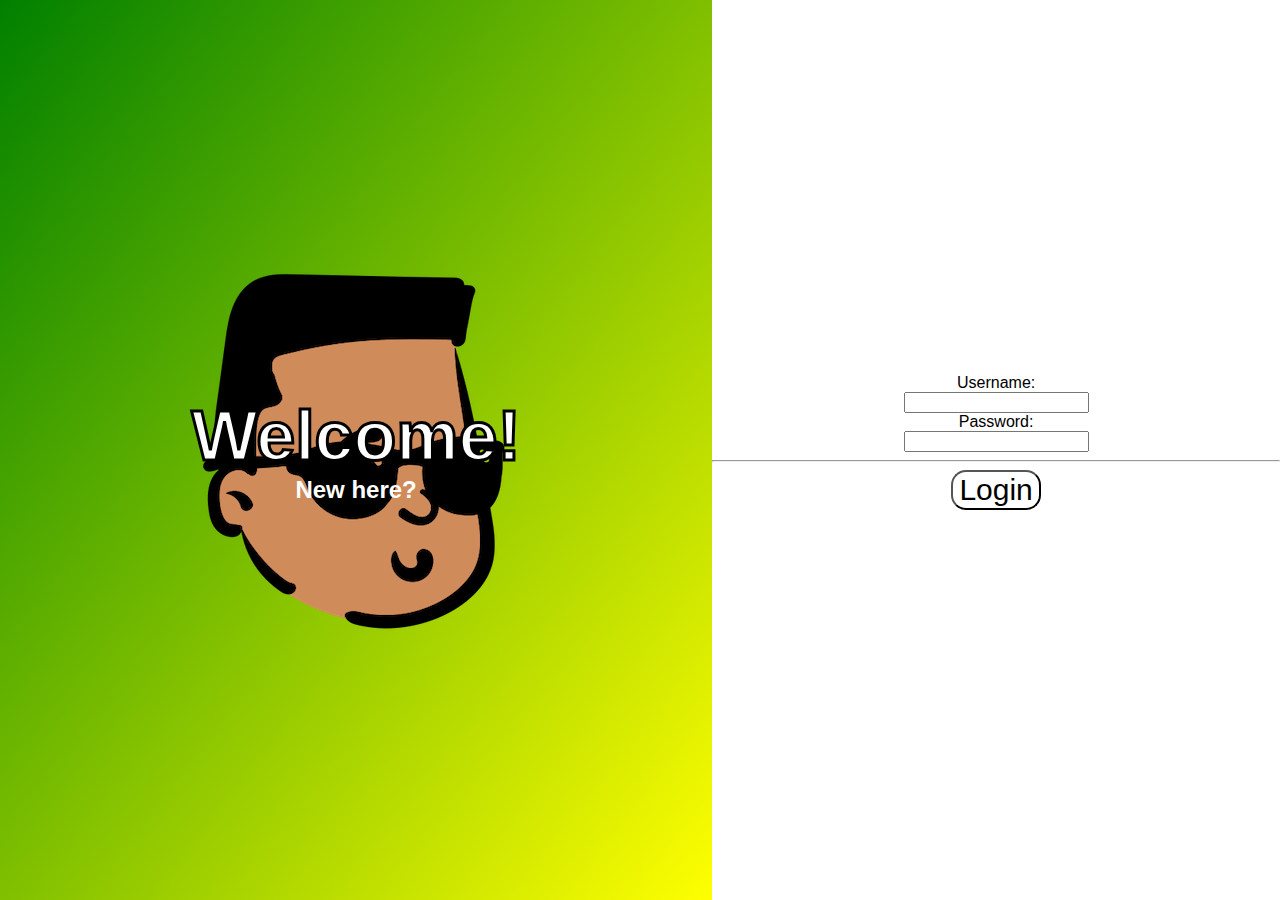
<file: index.html>
<html lang="en">

<head>
    <meta charset="UTF-8">
    <meta http-equiv="X-UA-Compatible" content="IE=edge">
    <meta name="viewport" content="width=device-width, initial-scale=1.0">
    <link rel="stylesheet" href="./Built-in/css/index_style.css">
    <title>Document</title>
</head>

<body>
    <div class="container">

        <div class="leftpart">
            <div class="title-container">
                <h1 class="welcome_message">
                    Welcome!
                </h1>
                <h2 class="new-message">
                    <a href="Built-in/html/sign-up.html" class="newUserLink">New here?</a>
                </h2>
            </div>
            <div class="img-wrapper">
                <img src="Built-in/images/Open Peeps - Avatar.png" alt="Welcome image by Pablo Stanley">
            </div>
        </div>


        <div class="rightpart">

            <div class="formcont">
                <form action="./Built-in/html/home.html" id="loginform">
                    <label for="Username">Username:</label><br>
                    <input type="text" id="Username" name="Username" required minlength="5" maxlength="12"><br>
                    <label for="Password">Password:</label><br>
                    <input type="password" id="Password" name="Password" required minlength="12">
                    <hr style="color:#caf0f8">
                    <button type="submit" id="submitButton" form="loginform" value="Submit"class="submitbutton">Login</button> 
                </form>
            </div>

        </div>


    </div>

</body>

</html>
</file>
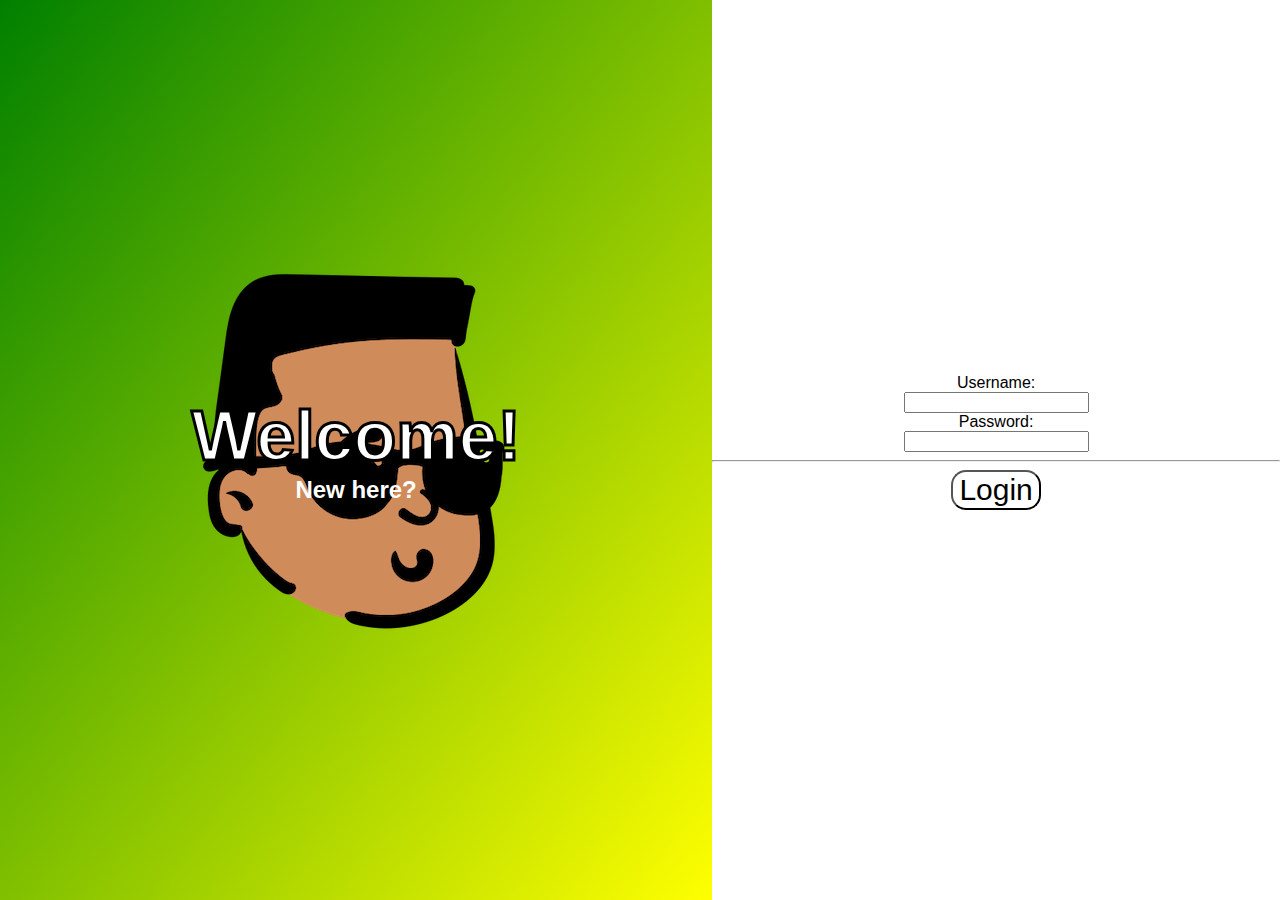
<file: Built-in/html/index.html>
<html lang="en">

<head>
    <meta charset="UTF-8">
    <meta http-equiv="X-UA-Compatible" content="IE=edge">
    <meta name="viewport" content="width=device-width, initial-scale=1.0">
    <link rel="stylesheet" href="../css/index_style.css">
    <title>Document</title>
</head>

<body>
    <div class="container">

        <div class="leftpart">
            <div class="title-container">
                <h1 class="welcome_message">
                    Welcome!
                </h1>
                <h2 class="new-message">
                    <a href="./sign-up.html" class="newUserLink">New here?</a>
                </h2>
            </div>
            <div class="img-wrapper">
                <img src="../images/Open Peeps - Avatar.png" alt="Welcome image by Pablo Stanley">
            </div>
        </div>


        <div class="rightpart">

            <div class="formcont">
                <form action="./home.html" id="loginform">
                    <label for="Username">Username:</label><br>
                    <input type="text" id="Username" name="Username" required minlength="5" maxlength="12"><br>
                    <label for="Password">Password:</label><br>
                    <input type="password" id="Password" name="Password" required minlength="12">
                    <hr style="color:#caf0f8">
                    <button type="submit" id="submitButton" form="loginform" value="Submit"class="submitbutton">Login</button> 
                </form>
            </div>

        </div>


    </div>

</body>

</html>
</file>
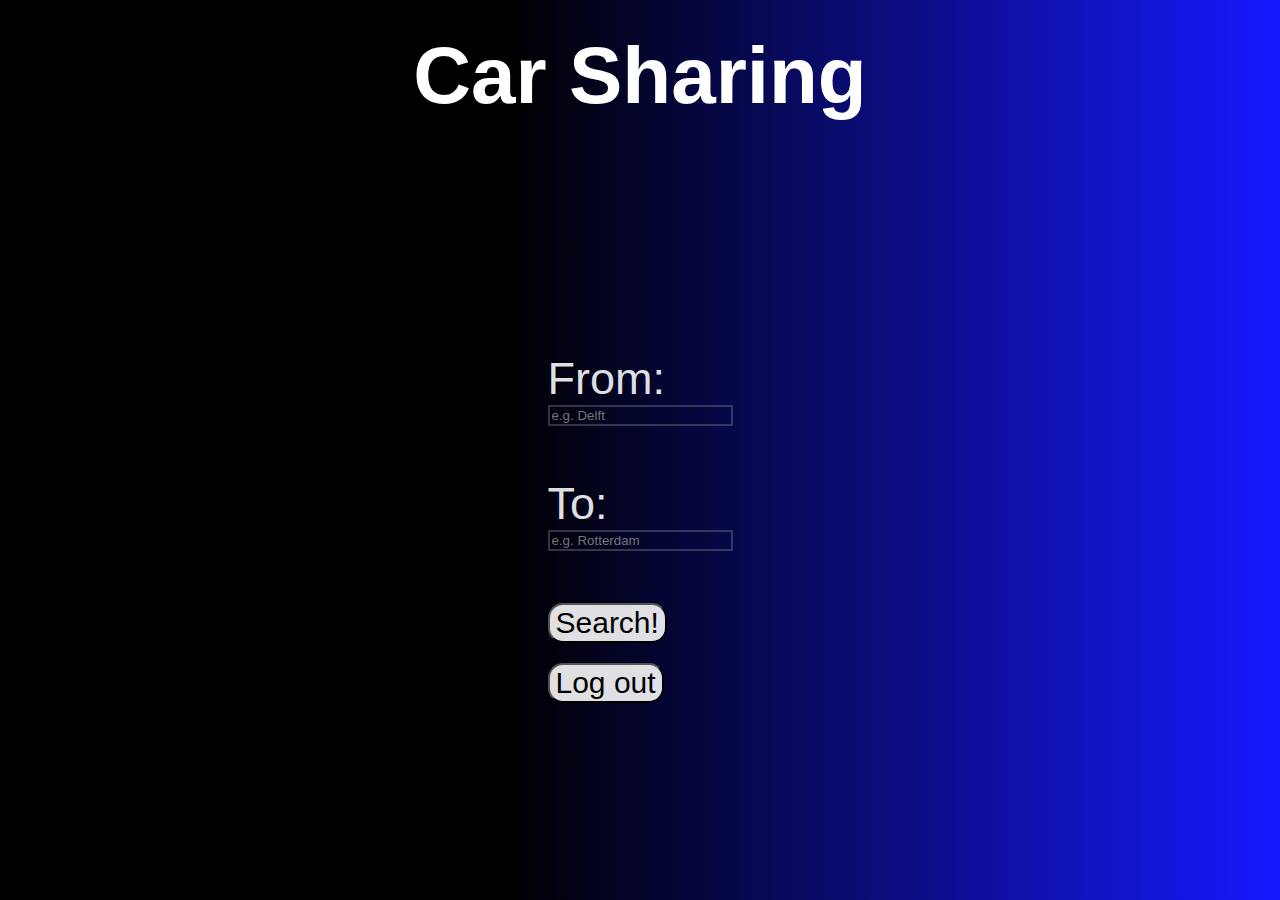
<file: Built-in/html/home.html>
<html lang="en">

<head>
    <meta charset="UTF-8">
    <meta http-equiv="X-UA-Compatible" content="IE=edge">
    <meta name="viewport" content="width=device-width, initial-scale=1.0">
    <link rel="stylesheet" href="../css/home_style.css">
    <title>Document</title>
</head>

<body>
    <div class="container">
        <h1>
            Car Sharing
        </h1>
        <div class="search">

            <div class="searchform">
                <form id="searchform" action="./map.html">
                    <div class="from">

                        <label for="PlaceFrom">From:</label><br>
                        <input type="text" name="PlaceFrom" id="PlaceFrom" class="inputs" placeholder="e.g. Delft"
                            required><br><br>

                        <label for="PlaceTo">To:</label><br>
                        <input type="text" name="PlaceTo" id="PlaceTo" class="inputs" placeholder="e.g. Rotterdam"
                            required><br><br>


                        <button type="submit" form="searchform" value="Submit" class="submitbutton">Search!</button> <br>
                    </div>
                </form>
                <a href="./index.html"><button>Log out</button></a>
            </div>
        </div>
    </div>
</body>

</html>
</file>
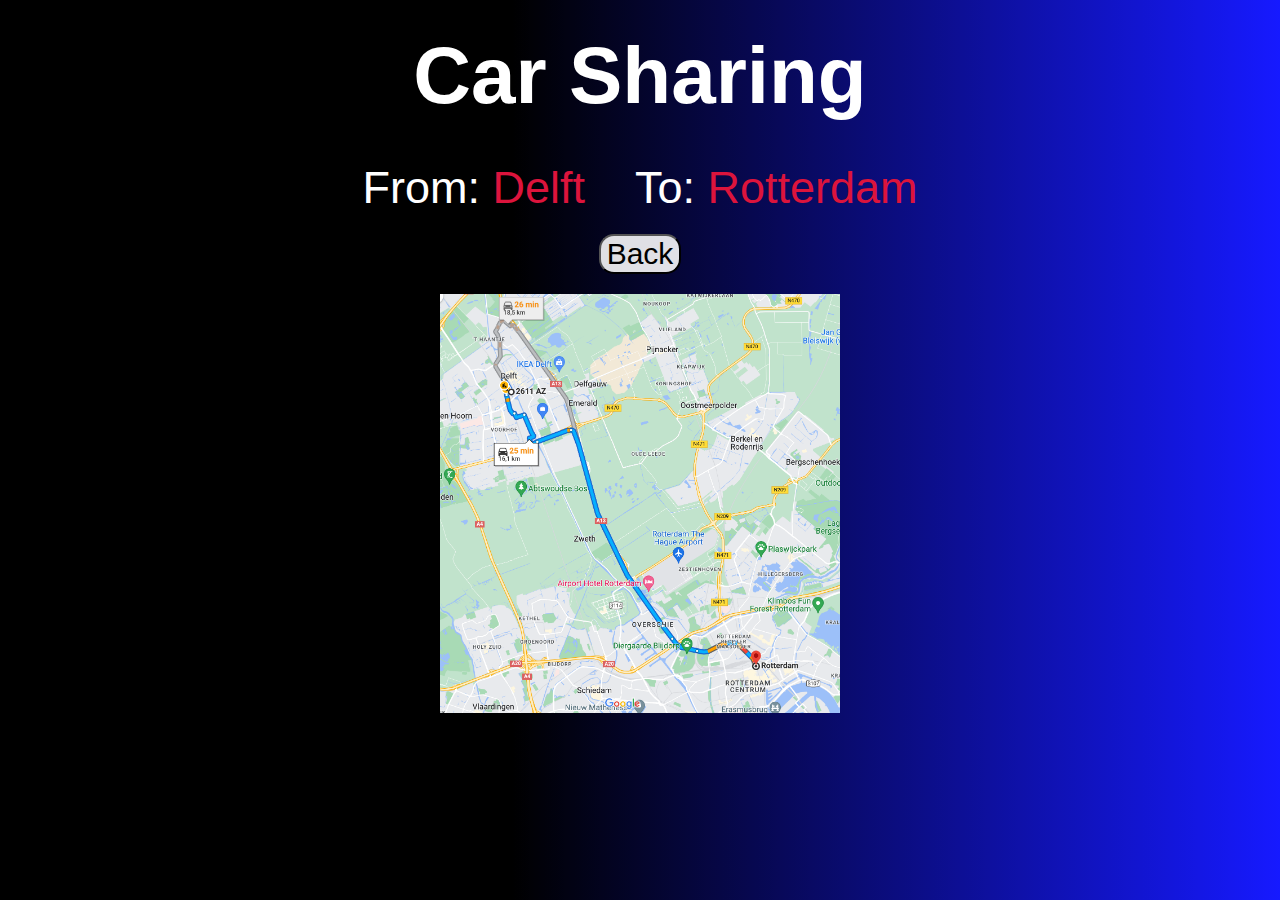
<file: Built-in/html/map.html>
<html lang="en">

<head>
    <meta charset="UTF-8">
    <meta http-equiv="X-UA-Compatible" content="IE=edge">
    <meta name="viewport" content="width=device-width, initial-scale=1.0">
    <link rel="stylesheet" href="../css/map_sytle.css">
    <title>Document</title>
</head>

<body>
    <div class="container">
        <h1>
            Car Sharing
        </h1>
        <div class="from-to">
            <p>From: <span class="destination">Delft</span></p>
            <p>To: <span class="destination">Rotterdam</span></p>
        </div>
        <a href="./home.html"><button>Back</button></a>
        <img src="../images/map.png" alt="Map Image">
    </div>
</body>

</html>
</file>
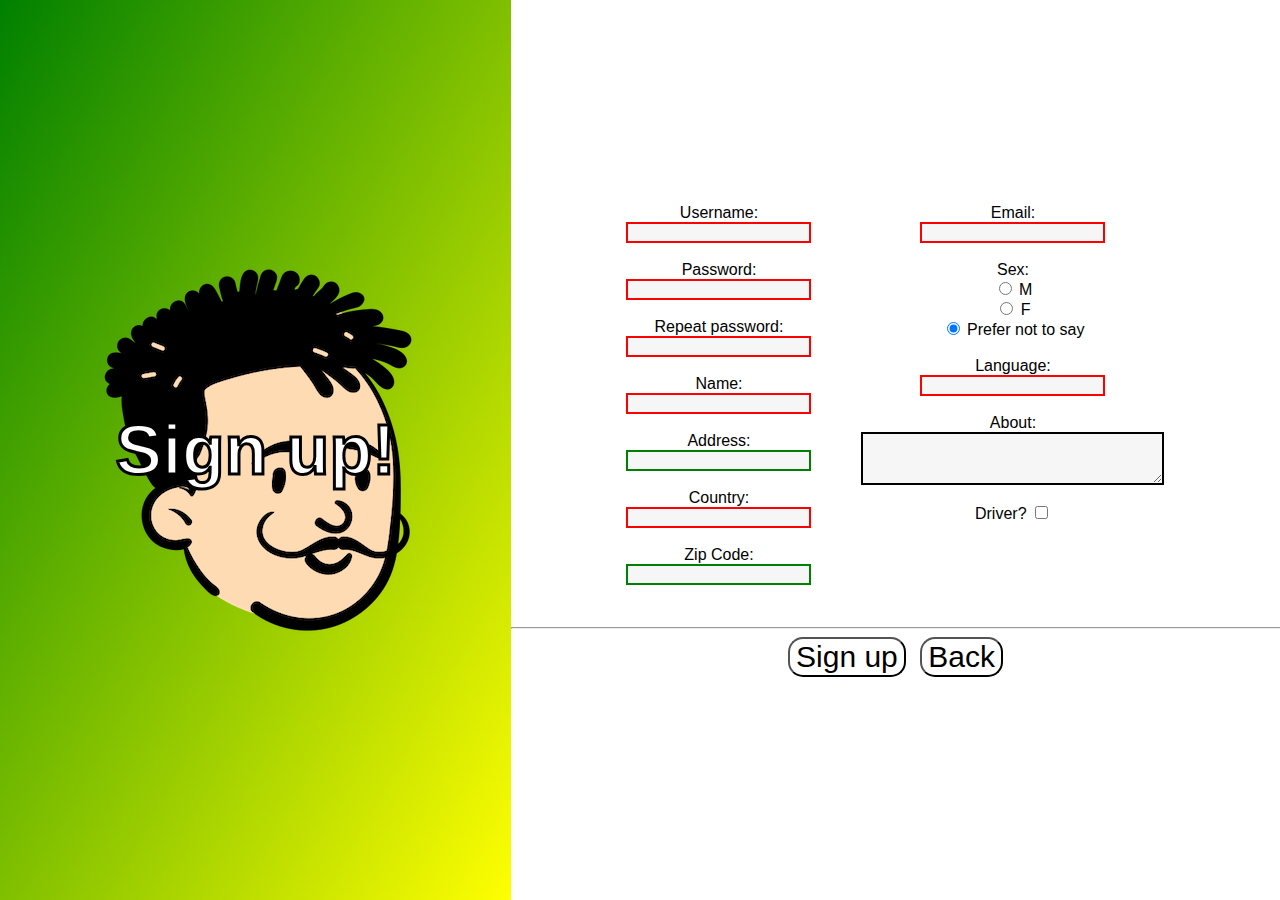
<file: Built-in/html/sign-up.html>
<html lang="en">

<head>
    <meta charset="UTF-8">
    <meta http-equiv="X-UA-Compatible" content="IE=edge">
    <meta name="viewport" content="width=device-width, initial-scale=1.0">
    <link rel="stylesheet" href="../css/sign_up.css">
    <title>Document</title>
</head>

<body>
    <div class="container">

        <div class="leftpart">
            <div class="title-container">
                <h1 class="welcome_message">
                    Sign up!
                </h1>
            </div>
            <div class="img-wrapper">
                <!-- <img src="../images/Open Peeps - Avatar.png" alt="Welcome image by Pablo Stanley" style="height: 30%;"> -->
                <img src="../images/Open Peeps - Avatar-SignUp.png" alt="Welcome image by Pablo Stanley">
            </div>
        </div>


        <div class="rightpart">

            <div class="formcont">
                <form action="" id="loginform">
                    <div>
                        <label for="Username">Username:</label><br>
                        <input type="text" id="Username" name="Username" class="inputs" required minlength="5"
                            maxlength="12" title="">
                            <p class="error username-error"></p>
                            <br>
                            
                            <label for="Password">Password:</label><br>
                            <input type="text" id="Password" name="Password" class="inputs" required minlength="12">
                            <p class="error password-error"></p>
                            <br>
                            <label for="RepeatPassword">Repeat password:</label><br>
                            <input type="text" id="RepeatPassword" name="RepeatPassword" class="inputs" required
                            minlength="12"><br>
                            <p class="error repeat-pass-error"></p>
                            <br>
                            
                            <label for="Name">Name:</label><br>
                            <input type="text" id="Name" name="Name" class="inputs" required><br>
                            <p class="error name-error"></p>
                            <br>
                            
                            <label for="Address">Address:</label><br>
                            <input type="text" id="Address" name="Address" class="inputs"><br>
                            <p class="error address-error"></p>
                            <br>
                            
                            <label for="Country">Country:</label><br>
                            <input type="Country" id="Country" name="Country" class="inputs" required><br>
                            <p class="error country-error"></p>
                            <br>
                            
                            <label for="ZipCode">Zip Code:</label><br>
                            <input type="text" id="ZipCode" name="ZipCode" class="inputs" minlength="6" maxlength="6"><br>
                            <p class="error zipcode-error"></p>
                            <br>
                        </div>
                        <div>
                            <label for="Email">Email:</label><br>
                            <input type="email" id="Email" name="Email" class="inputs" required><br>
                            <p class="error email-error"></p>
                            <br>
                            
                            <label for="Sex">Sex:</label><br>
                            <input type="radio" name="Sex" value="Male"> M </br>
                            <input type="radio" name="Sex" value="Female"> F </br>
                            <input type="radio" name="Sex" value="Prefer" checked> Prefer not to say </br>
                            <p class="error sex-error"></p>
                            <br>
                            
                            <label for="Language">Language:</label><br>
                            <input type="text" id="Language" name="Language" class="inputs" required><br>
                            <p class="error language-error"></p>
                            <br>
                            
                            <label for="About">About:</label><br>
                            <textarea name="About" id="About" rows="3" cols="35" class="inputs"></textarea><br>
                            <p class="error about-error"></p>
                            <br>
                            
                            <label for="IsDriver">Driver?</label>
                            <input type="checkbox" id="IsDriver" name="IsDriver"><br>
                            <p class="error driver-error"></p>
                    </div>
                </form>
                <hr style="color: #000;">
                <div class="buttons">
                    <button type="submit" id="submitButton" onclick="submitButtonClick()" form="loginform"
                        value="Submit" class="submitbutton">Sign up</button>
                    <a href="../index.html"><button>Back</button></a>
                </div>
            </div>

        </div>


    </div>

    <script type="text/javascript" src="../js/sign-up-validation.js"></script>
    <script type="text/javascript" src="../js/system-tracker.js"></script>
</body>

</html>
</file>
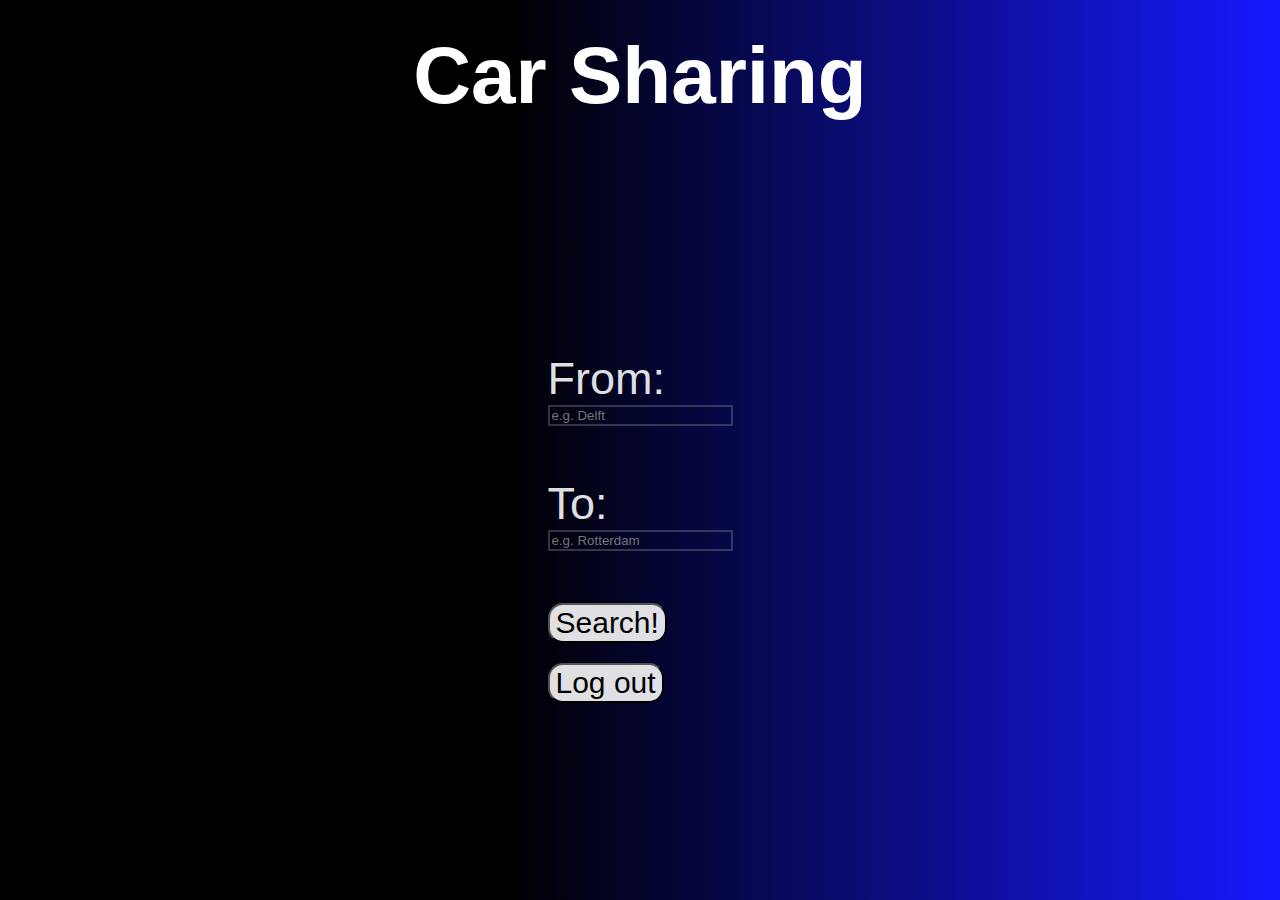
<file: HTML/html/home.html>
<html lang="en">

<head>
    <meta charset="UTF-8">
    <meta http-equiv="X-UA-Compatible" content="IE=edge">
    <meta name="viewport" content="width=device-width, initial-scale=1.0">
    <link rel="stylesheet" href="../css/home_style.css">
    <title>Document</title>
</head>

<body>
    <div class="container">
        <h1>
            Car Sharing
        </h1>
        <div class="search">

            <div class="searchform">
                <form id="searchform" action="./map.html">
                    <div class="from">

                        <label for="PlaceFrom">From:</label><br>
                        <input type="text" name="PlaceFrom" id="PlaceFrom" class="inputs" placeholder="e.g. Delft"
                            required><br><br>

                        <label for="PlaceTo">To:</label><br>
                        <input type="text" name="PlaceTo" id="PlaceTo" class="inputs" placeholder="e.g. Rotterdam"
                            required><br><br>


                        <button type="submit" form="searchform" value="Submit" class="submitbutton">Search!</button> <br>
                    </div>
                </form>
                <a href="../index.html"><button>Log out</button></a>
            </div>
        </div>
    </div>
</body>

</html>
</file>
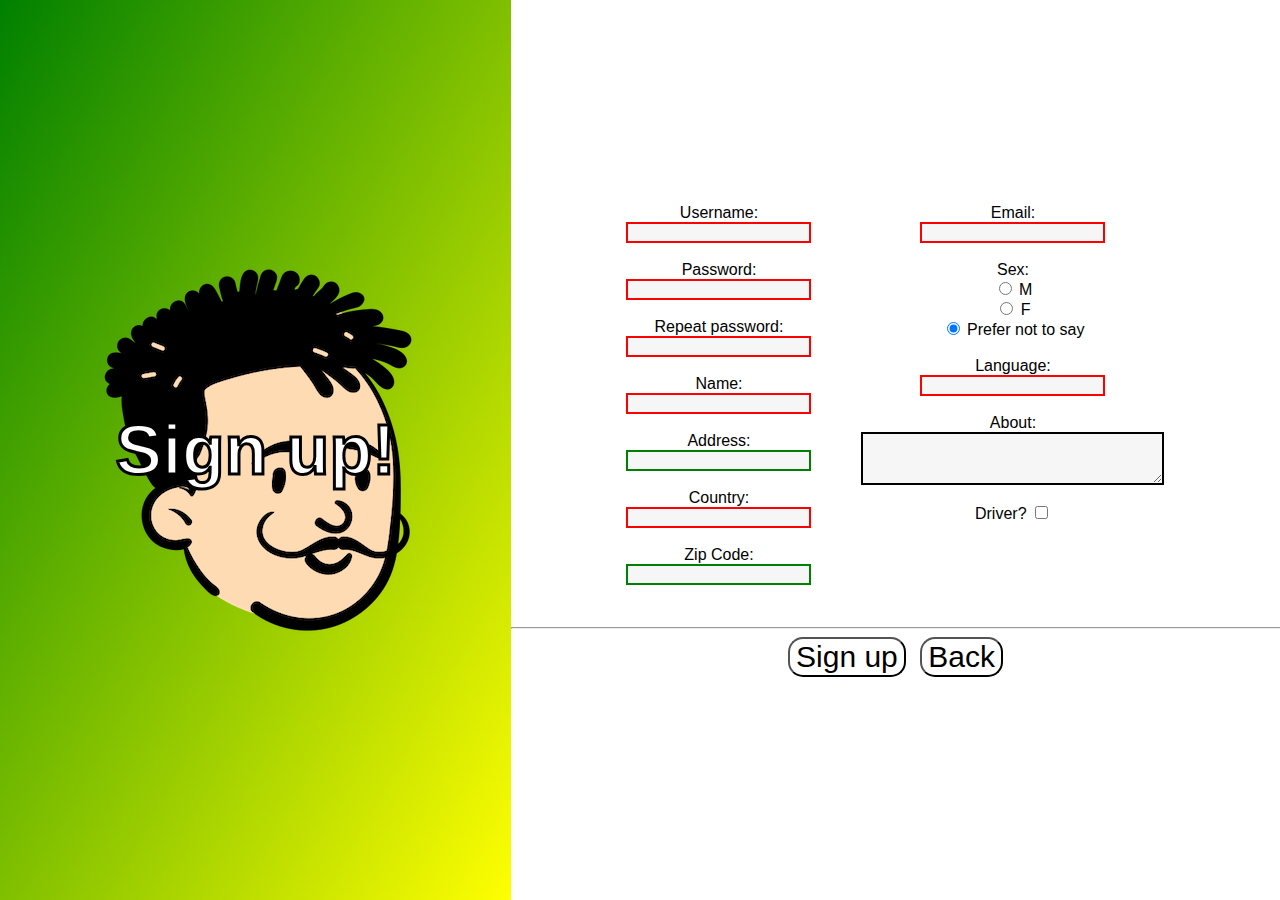
<file: Javascript/html/sign-up.html>
<html lang="en">

<head>
    <meta charset="UTF-8">
    <meta http-equiv="X-UA-Compatible" content="IE=edge">
    <meta name="viewport" content="width=device-width, initial-scale=1.0">
    <link rel="stylesheet" href="../css/sign_up.css">
    <title>Document</title>
</head>

<body onload="start_track()">
    <div class="container">
        
        <div class="leftpart">
            <div class="title-container">
                <h1 class="welcome_message">
                    Sign up!
                </h1>
            </div>
            <div class="img-wrapper">
                <!-- <img src="../images/Open Peeps - Avatar.png" alt="Welcome image by Pablo Stanley" style="height: 30%;"> -->
                <img src="../images/Open Peeps - Avatar-SignUp.png" alt="Welcome image by Pablo Stanley">
            </div>
        </div>
        
        
        <div class="rightpart">
            
            <div class="formcont">
                <form action="" id="loginform">
                    <div>
                        <label for="Username">Username:</label><br>
                        <input type="text" id="Username" name="Username" class="inputs" required minlength="5"
                            maxlength="12" title="">
                            <p class="error username-error"></p>
                            <br>
                            
                            <label for="Password">Password:</label><br>
                            <input type="text" id="Password" name="Password" class="inputs" required minlength="12">
                            <p class="error password-error"></p>
                            <br>
                            <label for="RepeatPassword">Repeat password:</label><br>
                            <input type="text" id="RepeatPassword" name="RepeatPassword" class="inputs" required
                            minlength="12"><br>
                            <p class="error repeat-pass-error"></p>
                            <br>
                            
                            <label for="Name">Name:</label><br>
                            <input type="text" id="Name" name="Name" class="inputs" required><br>
                            <p class="error name-error"></p>
                            <br>
                            
                            <label for="Address">Address:</label><br>
                            <input type="text" id="Address" name="Address" class="inputs"><br>
                            <p class="error address-error"></p>
                            <br>
                            
                            <label for="Country">Country:</label><br>
                            <input type="Country" id="Country" name="Country" class="inputs" required><br>
                            <p class="error country-error"></p>
                            <br>
                            
                            <label for="ZipCode">Zip Code:</label><br>
                            <input type="text" id="ZipCode" name="ZipCode" class="inputs" minlength="6" maxlength="6"><br>
                            <p class="error zipcode-error"></p>
                            <br>
                        </div>
                        <div>
                            <label for="Email">Email:</label><br>
                            <input type="email" id="Email" name="Email" class="inputs" required><br>
                            <p class="error email-error"></p>
                            <br>
                            
                            <label for="Sex">Sex:</label><br>
                            <input type="radio" name="Sex" value="Male"> M </br>
                            <input type="radio" name="Sex" value="Female"> F </br>
                            <input type="radio" name="Sex" value="Prefer" checked> Prefer not to say </br>
                            <p class="error sex-error"></p>
                            <br>
                            
                            <label for="Language">Language:</label><br>
                            <input type="text" id="Language" name="Language" class="inputs" required><br>
                            <p class="error language-error"></p>
                            <br>
                            
                            <label for="About">About:</label><br>
                            <textarea name="About" id="About" rows="3" cols="35" class="inputs"></textarea><br>
                            <p class="error about-error"></p>
                            <br>
                            
                            <label for="IsDriver">Driver?</label>
                            <input type="checkbox" id="IsDriver" name="IsDriver"><br>
                            <p class="error driver-error"></p>
                            

                    </div>
                </form>
                <hr style="color: #000;">
                <div class="buttons">
                    <button type="submit" id="submitButton" onclick="submitButtonClick()" form="loginform" value="Submit" class="submitbutton">Sign up</button>
                    <a href="./index.html"><button>Back</button></a>
                </div>
            </div>

        </div>
        
        
    </div>
    
    <script type="text/javascript" src="../js/sign-up-validation.js"></script>
    <script type="text/javascript" src="../js/system-tracker.js"></script>
</body>

</html>
</file>
<file: Built-in/css/index_style.css>
body {
    margin: 0px;
    font-family: Arial, Helvetica, sans-serif;
}
.container {
    display: flex;
    flex-direction: row;
    height: 100%;
    min-width: 100%;
    
}
.leftpart {
    position: relative;
    display: flex;
    justify-content: center;
    flex-direction: column;
    flex-grow: 1;
    background-image: linear-gradient(to bottom right, green, yellow);
    color: white;
    text-align: center;   
}

.title-container {
    flex-direction: column;
    justify-content: center;
    z-index: 1;
    /* text-shadow: 0 0 5px black; */
}

.welcome_message {
    -webkit-text-stroke: 3px #000;
    max-height: fit-content;
    font-size: 70;
    margin: 0;
}

.new-message {
    max-height: fit-content;
    text-decoration: none;
    margin: 0;
}

.img-wrapper {
    position: absolute;
    min-width: 100%;
    z-index: 0;
}

img {
    margin: 0 auto;
}

.newUserLink {
    color: white;
    text-decoration: none;
    
}

.newUserLink:hover {
    color: yellow;
    text-decoration: underline;
 
}

/* .img-wrapper {
    padding-top: 60%;
    
    size: 20%;
} */

.rightpart {
    position: relative;
    display: flex;
    justify-content: center;
    flex-direction: column;
    flex-grow: 1;
    
}

.formcont {
    text-align: center;
}

button {
    background-color: rgba(255, 255, 255, 0.877);
    border-color: #000;
    border-radius: 15px;
    font-size: 30;
    transition: 0.4s;
}

button:hover {
    cursor: pointer;
    background-color: transparent;
    border: rgba(0, 81, 255, 0.835) solid 2px;
}
</file>
<file: Built-in/css/home_style.css>
body{
    margin: 0px;
    font-family: Arial, Helvetica, sans-serif; 
    background-image: linear-gradient(to right,black 40%, rgba(0, 4, 255, 0.915));
    color: #fff;
}

.container{
    display: flex;
    flex-direction: column;
    justify-content: flex-start;
    align-items: center;
    min-width: 100%;
    height: 100%;
}

h1{
    text-align: center;
    font-size: 80;
    margin-top: 30px;
}

h1:hover{
    color:rgba(0, 153, 255, 0.438);
}

.search{
    color:rgba(255, 255, 255, 0.877);
    position: relative;
    display: flex;
    flex-direction: column;
    justify-content: center;
    align-items: center;
    min-width: 100%;
    flex-grow: 1;
    /* background-image: linear-gradient(to     right,black 40%, rgba(0, 4, 255, 0.479)); */
}

.searchform{
    font-size: 45;
    position: relative;
    display: flex;
    flex-direction: column;
    justify-content: space-around;
}

#searchform {
    margin: 0;
}

.inputs{
    background-color: transparent;
    border: rgba(100, 110, 131, 0.479) solid 2px;
    transition: 0.7s;
    color: aliceblue;
}

.inputs:hover{
    border: rgba(0, 81, 255, 0.835) solid 2px;
}

button {
    background-color: rgba(255, 255, 255, 0.877);
    border-color: #000;
    border-radius: 15px;
    font-size: 30;
    transition: 0.4s;
    margin-bottom: 20px;
    align-self: baseline;
}

button:hover{
    cursor: pointer;
    background-color: transparent;
    color: aliceblue;
    border: rgba(0, 81, 255, 0.835) solid 2px;
}
</file>
<file: Built-in/css/map_sytle.css>
body {
    margin: 0px;
    font-family: Arial, Helvetica, sans-serif; 
    background-image: linear-gradient(to right,black 40%, rgba(0, 4, 255, 0.915));
    color: white;
}

.container {
    display: flex;
    justify-content: center;
    flex-direction: column;
    align-items: center;
}

h1{ 
    text-align: center;
    font-size: 80;
    margin-top: 30px;
    margin-bottom: 20px;
}

img {
    max-width: 400px;
}

.from-to {
    display: flex;
    gap: 50px;
    font-size: 45;
    justify-content: center;
}

.from-to p {
    margin: 20px 0 0 0;
}

.destination {
    color:crimson;
}

button {
    margin: 20px 0;
    font-size: 30;
    background-color: rgba(255, 255, 255, 0.877);
    border-radius: 15px;
    font-size: 30;
    transition: 0.4s;
    border-color: #000;
}

button:hover {
    cursor: pointer;
    background-color: transparent;
    color: aliceblue;
    border: rgba(0, 81, 255, 0.835) solid 2px;
}
</file>
<file: Built-in/css/sign_up.css>
body {
    margin: 0px;
    font-family: Arial, Helvetica, sans-serif;
}

.container {
    display: flex;
    flex-direction: row;
    height: 100%;
    min-width: 100%;
    
}

.leftpart {
    position: relative;
    display: flex;
    justify-content: center;
    flex-direction: column;
    flex-grow: 1;
    background-image: linear-gradient(to bottom right, green, yellow);
    color: white;
    text-align: center;   
}

.title-container {
    flex-direction: column;
    justify-content: center;
    z-index: 1;
    -webkit-text-stroke: 3px #000;
}

.welcome_message {
    max-height: fit-content;
    font-size: 70;
    margin: 0;
    color: hsl(0, 0%, 100%);
}

.img-wrapper {
    position: absolute;
    min-width: 100%;
    z-index: 0;
}

img {
    margin: 0 auto;
}

.newUserLink {
    color: white;
    text-decoration: none;
    
}

.rightpart {
    position: relative;
    display: flex;
    justify-content: center;
    flex-direction: column;
    flex-grow: 1;
    
}

.formcont {
    position: relative;
    display: flex;
    flex-direction: column;
    justify-content: space-between;
    text-align: center;
}

#loginform {
    display: flex;
    justify-content: center;
    gap: 50px;

}

.inputs{
    background-color: rgba(148, 148, 148, 0.082);
    transition: 0.3s;
    border: black 2px solid;
}

.inputs:hover{
    opacity: 0.5;
    background-color:rgba(255, 0, 0, 0.595);
    border: transparent solid 2px;
}

input:valid,
input:in-range {  
  border-color: green;
}

input:valid:hover,
input:in-range:hover {
    background-color: rgba(0, 128, 0, 0.47);
}
input:invalid,
input:out-of-range {
  border-color: red;  
}

textarea.inputs:hover {
    border-width: 1px;
}

.error {
    text-align: left;
    font-size: 13px;
    line-height: 20px;
    margin: 0;
}

hr {
    min-width: 100%;
}

button {
    background-color: rgba(255, 255, 255, 0.877);
    border-color: #000;
    border-radius: 15px;
    font-size: 30;
    transition: 0.4s;
    margin: 0 5px 20px;
}

button:hover {
    /* opacity: 0.6; */
    cursor: pointer;
    background-color: transparent;
    border: rgba(0, 81, 255, 0.835) solid 2px;
}
</file>
<file: HTML/css/home_style.css>
body{
    margin: 0px;
    font-family: Arial, Helvetica, sans-serif; 
    background-image: linear-gradient(to right,black 40%, rgba(0, 4, 255, 0.915));
    color: #fff;
}

.container{
    display: flex;
    flex-direction: column;
    justify-content: flex-start;
    align-items: center;
    min-width: 100%;
    height: 100%;
}

h1{
    text-align: center;
    font-size: 80;
    margin-top: 30px;
}

h1:hover{
    color:rgba(0, 153, 255, 0.438);
}

.search{
    color:rgba(255, 255, 255, 0.877);
    position: relative;
    display: flex;
    flex-direction: column;
    justify-content: center;
    align-items: center;
    min-width: 100%;
    flex-grow: 1;
    /* background-image: linear-gradient(to     right,black 40%, rgba(0, 4, 255, 0.479)); */
}

.searchform{
    font-size: 45;
    position: relative;
    display: flex;
    flex-direction: column;
    justify-content: space-around;
}

#searchform {
    margin: 0;
}

.inputs{
    background-color: transparent;
    border: rgba(100, 110, 131, 0.479) solid 2px;
    transition: 0.7s;
    color: aliceblue;
}

.inputs:hover{
    border: rgba(0, 81, 255, 0.835) solid 2px;
}

button {
    background-color: rgba(255, 255, 255, 0.877);
    border-color: #000;
    border-radius: 15px;
    font-size: 30;
    transition: 0.4s;
    margin-bottom: 20px;
    align-self: baseline;
}

button:hover{
    cursor: pointer;
    background-color: transparent;
    color: aliceblue;
    border: rgba(0, 81, 255, 0.835) solid 2px;
}
</file>
<file: Javascript/css/sign_up.css>
body {
    margin: 0px;
    font-family: Arial, Helvetica, sans-serif;
}

.container {
    display: flex;
    flex-direction: row;
    height: 100%;
    min-width: 100%;
    
}

.leftpart {
    position: relative;
    display: flex;
    justify-content: center;
    flex-direction: column;
    flex-grow: 1;
    background-image: linear-gradient(to bottom right, green, yellow);
    color: white;
    text-align: center;   
}

.title-container {
    flex-direction: column;
    justify-content: center;
    z-index: 1;
    -webkit-text-stroke: 3px #000;
}

.welcome_message {
    max-height: fit-content;
    font-size: 70;
    margin: 0;
    color: hsl(0, 0%, 100%);
}

.img-wrapper {
    position: absolute;
    min-width: 100%;
    z-index: 0;
}

img {
    margin: 0 auto;
}

.newUserLink {
    color: white;
    text-decoration: none;
    
}

.rightpart {
    position: relative;
    display: flex;
    justify-content: center;
    flex-direction: column;
    flex-grow: 1;
    
}

.formcont {
    position: relative;
    display: flex;
    flex-direction: column;
    justify-content: space-between;
    text-align: center;
}

#loginform {
    display: flex;
    justify-content: center;
    gap: 50px;

}

.inputs{
    background-color: rgba(148, 148, 148, 0.082);
    transition: 0.3s;
    border: black 2px solid;
}

.inputs:hover{
    opacity: 0.5;
    background-color:rgba(255, 0, 0, 0.595);
    border: transparent solid 2px;
}

input:valid,
input:in-range {  
  border-color: green;
}

input:valid:hover,
input:in-range:hover {
    background-color: rgba(0, 128, 0, 0.47);
}
input:invalid,
input:out-of-range {
  border-color: red;  
}

textarea.inputs:hover {
    border-width: 1px;
}

.error {
    text-align: left;
    font-size: 13px;
    line-height: 20px;
    margin: 0;
}

hr {
    min-width: 100%;
}

button {
    background-color: rgba(255, 255, 255, 0.877);
    border-color: #000;
    border-radius: 15px;
    font-size: 30;
    transition: 0.4s;
    margin: 0 5px 20px;
}

button:hover {
    /* opacity: 0.6; */
    cursor: pointer;
    background-color: transparent;
    border: rgba(0, 81, 255, 0.835) solid 2px;
}
</file>
